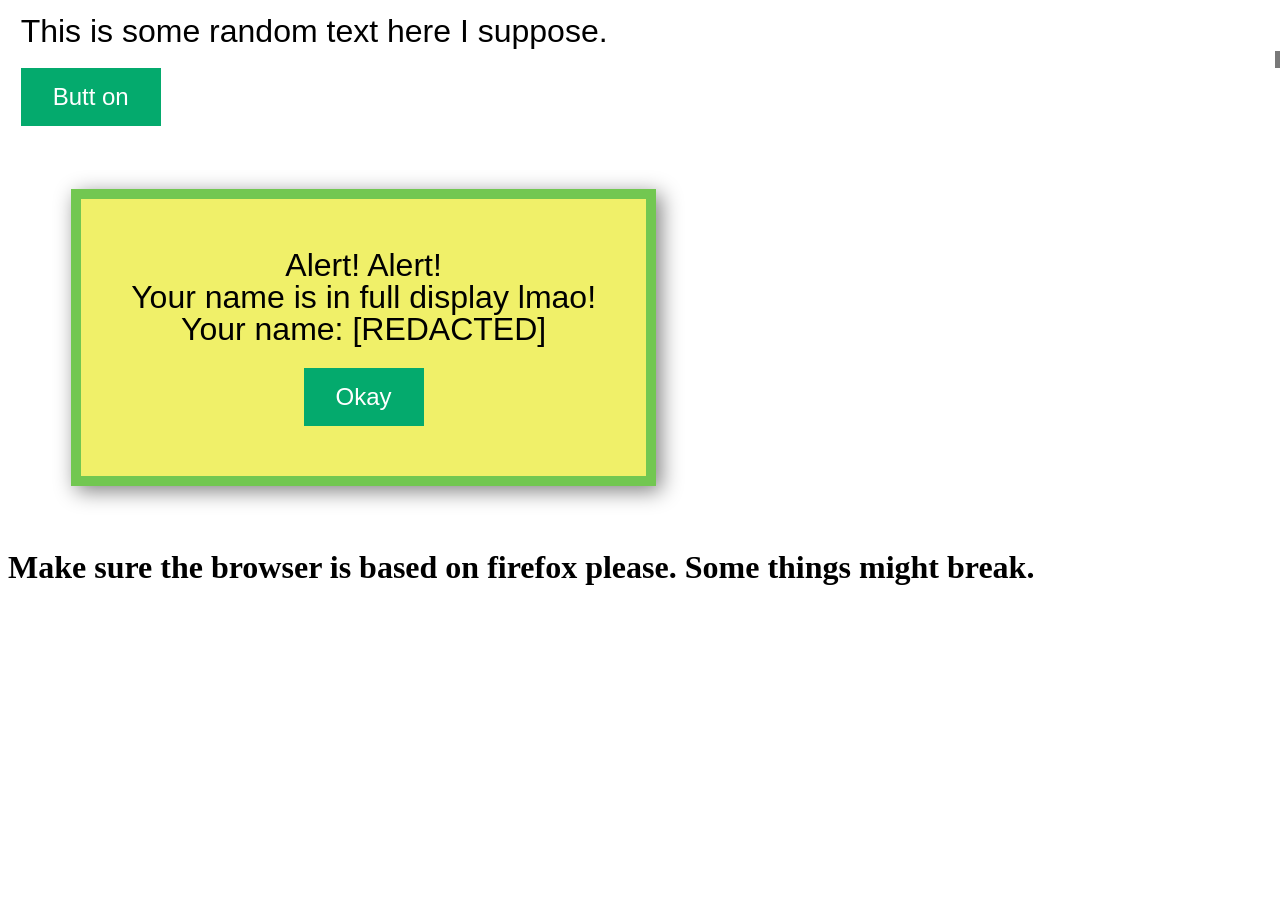
<file: index.html>
<!DOCTYPE html>
<html style="overflow:hidden;">
    <head>
        <link rel="stylesheet" href="styles.css">
        <title>My Not So First Page I Guess.</title>
        <meta charset="UTF-8">
        <meta name="description" content="A silly page woohoo">
        <meta name="description" content="horror ambience 15.wav by klankbeeld -- https://freesound.org/s/137070/ -- License: Attribution 4.0">
        <meta name="description" content="Janitor's Bedroom Ambience by Tomlija -- https://freesound.org/s/173273/ -- License: Attribution 3.0">
        <meta name="keywords" content="First, Page, Something, Random, School?">
        <meta name="author" content="Jayven">
        <meta name="viewport" content="width=device-width, initial-scale=1.0">
        <link rel="icon" type="image/jpg" href="Imag/images.jpg">
        <script>0</script>
    </head>
    <body>
        <div id="theMain">
            <span id="oneID">This is some random text here I suppose.</span>
        </div>
        <button id="whatThing" onclick="whatThing()" ondblclick="whatThingDouble()">?</button>
        <br>
        <div>
            <button id="inn" onclick="oneFunction()">Butt on</button>
        </div>
        <div id="boxThing">
            <span>Alert! Alert!</span>
            <span>Your name is in full display lmao!</span>
            <span>Your name: [REDACTED]</span>
            <div class="container">
                <button id="soundPlay" onclick="okayButt()">Okay</button>
            </div>
        </div>
        <h1 id="browserCheck"></h1>
    <script src="fun.js"></script>
    <script src="funnier.js"></script>
    </body>
</html>
</file>
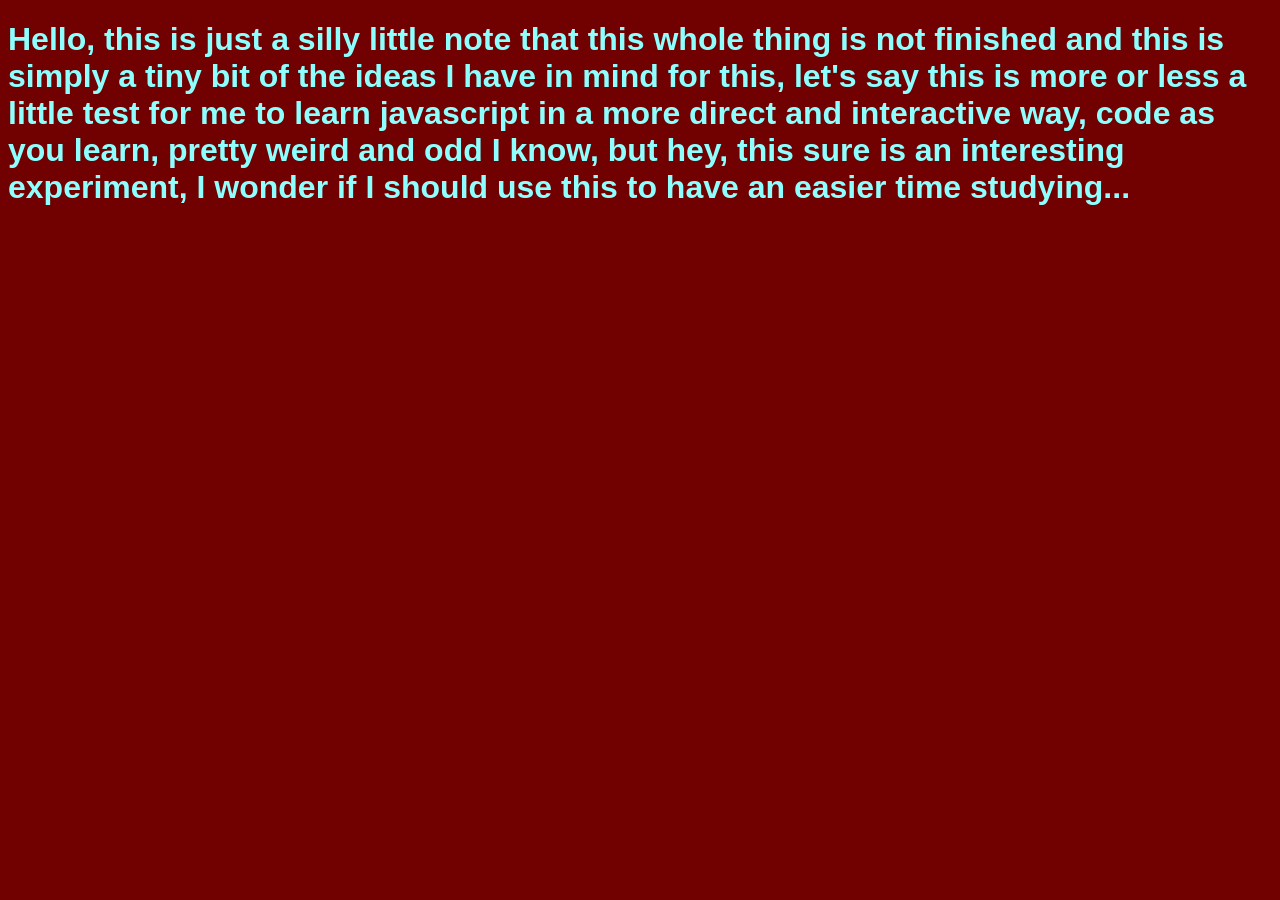
<file: Credits/Credits.html>
<!DOCTYPE html>
<html>
    <head>
        <link rel="stylesheet" href="credit.css">
        <title>Hey there, this thing is not finished!</title>
        <meta charset="UTF-8">
        <script>
            var audio = new Audio("../More/sound/Glimmer.wav");
            audio.play();
        </script>
    </head>
    <body>
        <h1 id="hh1">Hello, this is just a silly little note that this whole thing is not finished and this is simply a tiny bit of the ideas I have in mind for this, let's say this is more or less a little test for me to learn javascript in a more direct and interactive way, code as you learn, pretty weird and odd I know, but hey, this sure is an interesting experiment, I wonder if I should use this to have an easier time studying...</h1>
    <script src="haha.js"></script>
    </body>
</html>
</file>
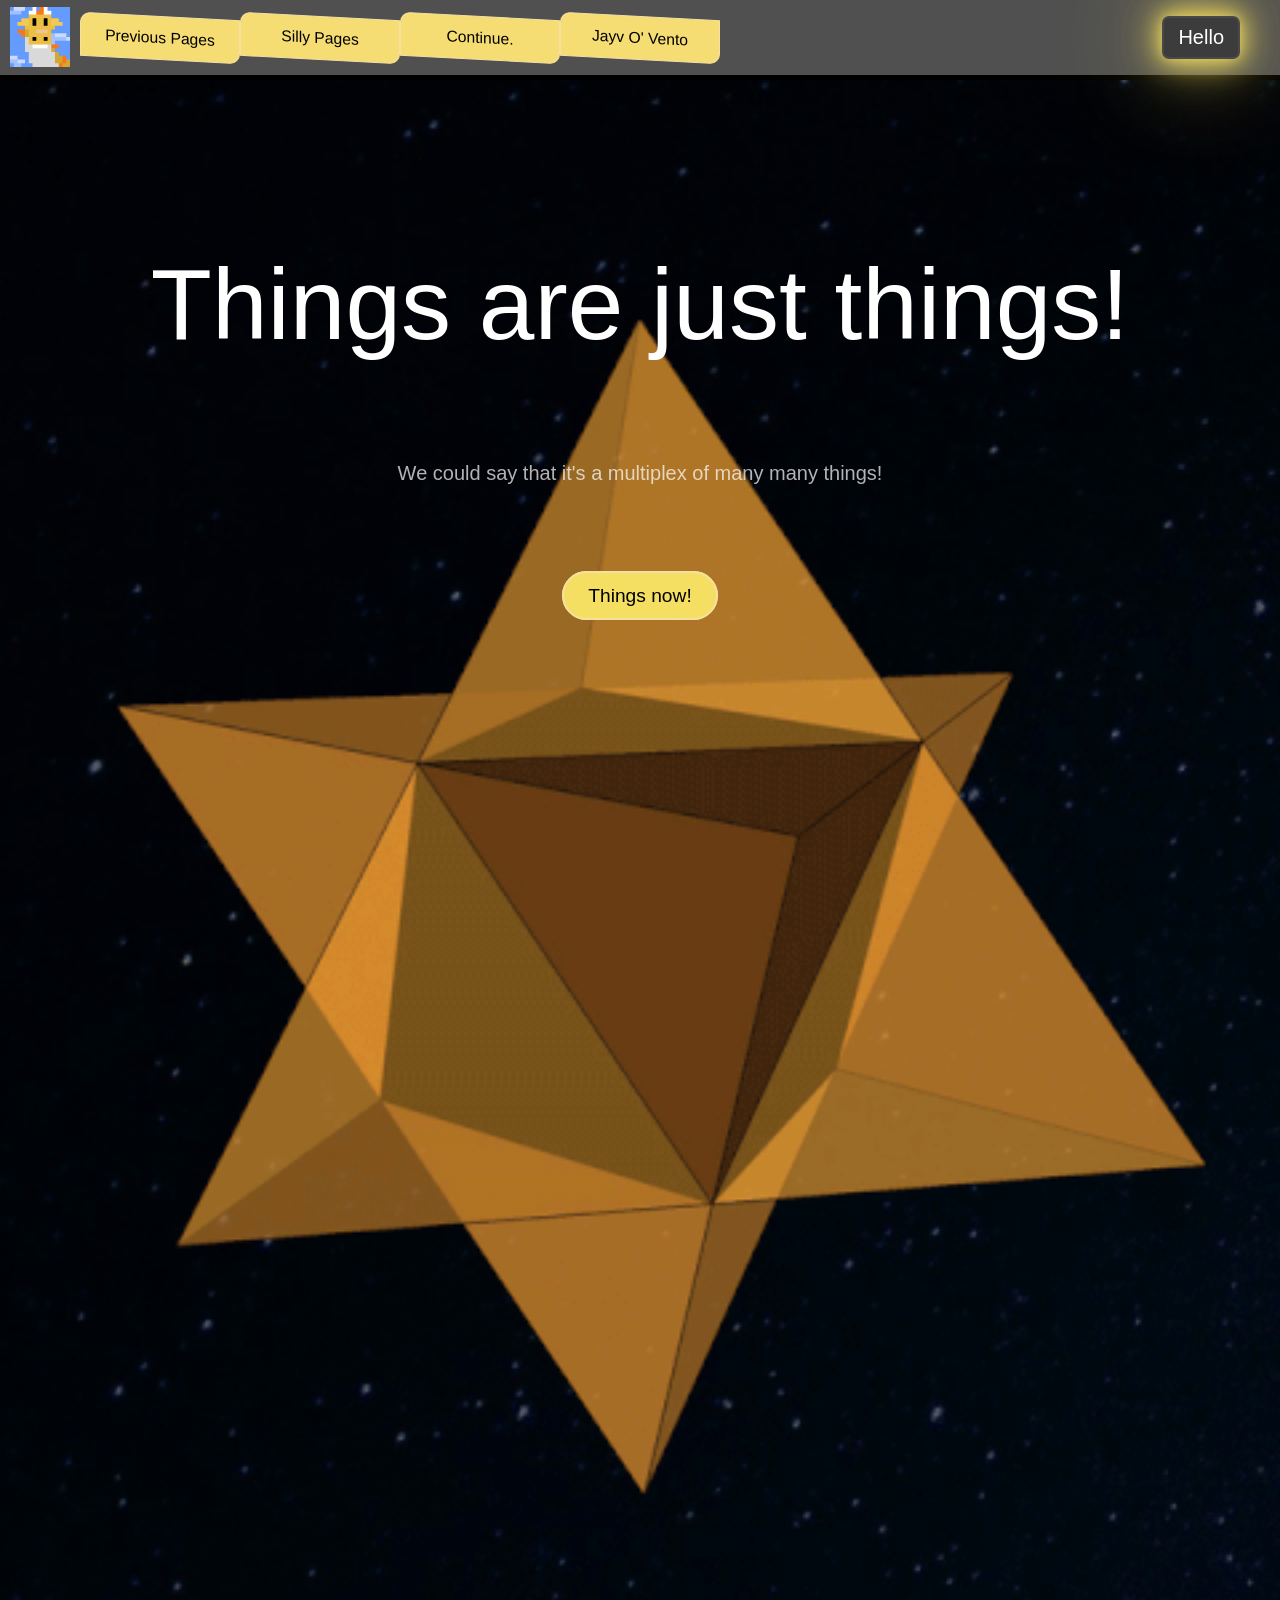
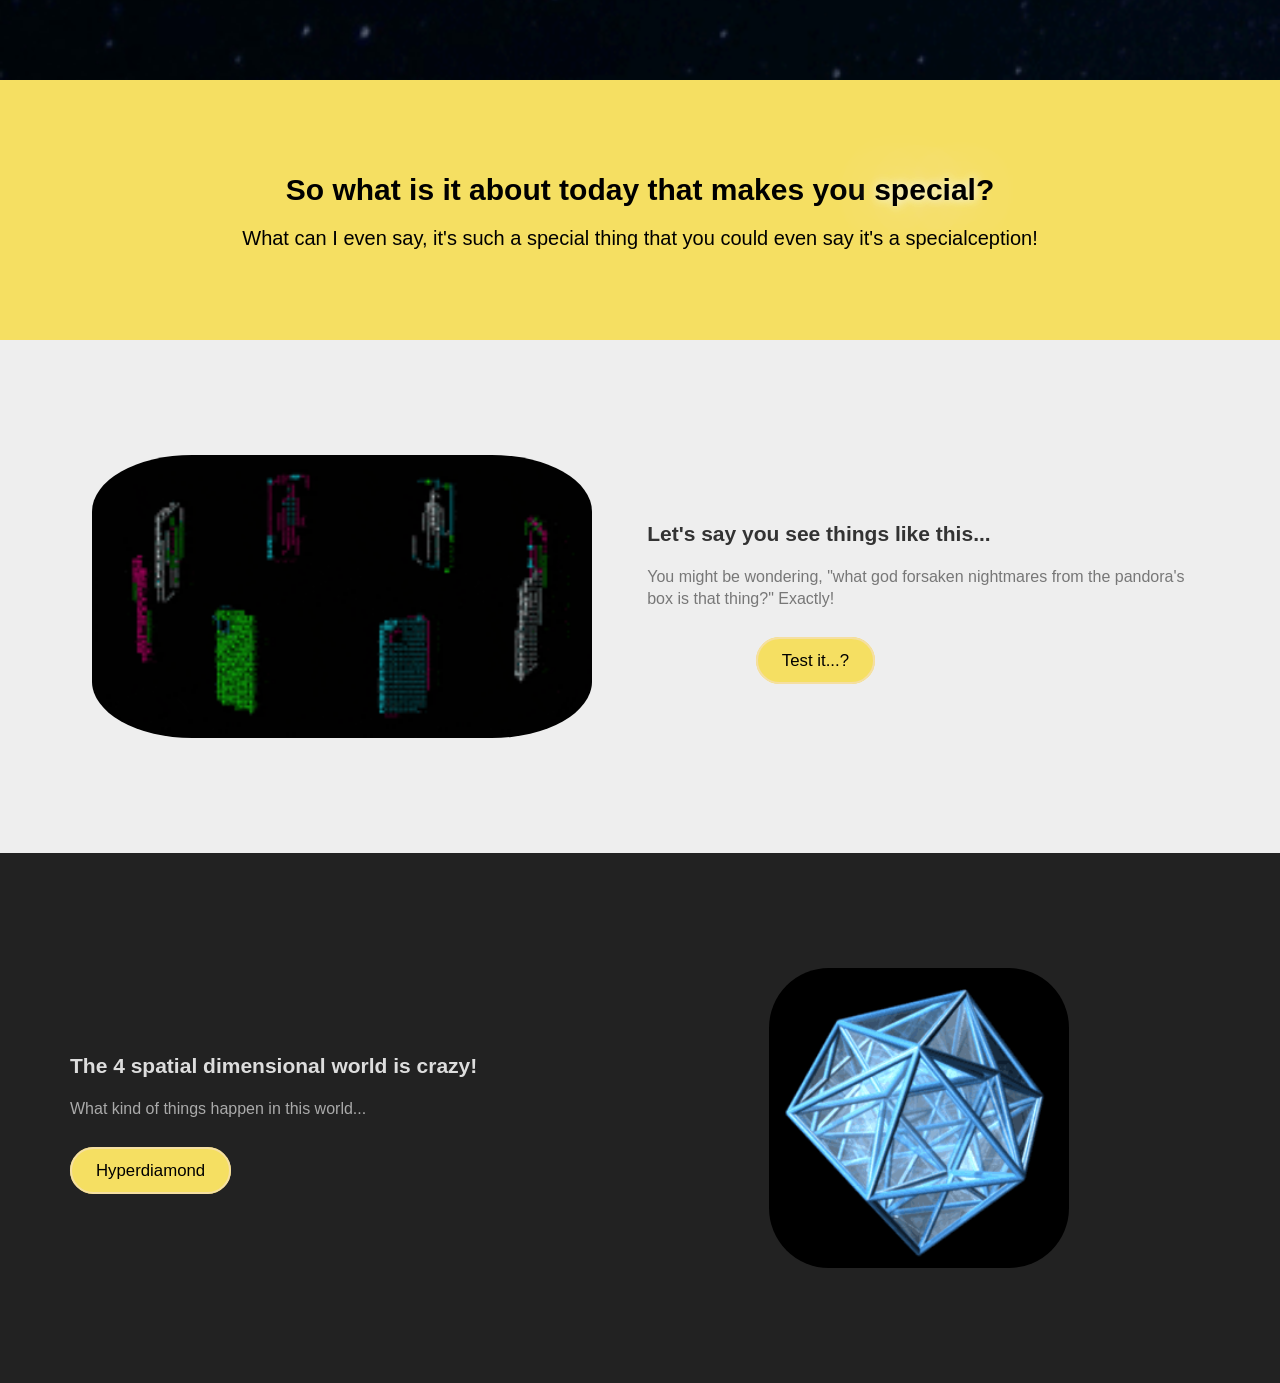
<file: Nexus/nexus.html>
<!DOCTYPE html>
<html lang="en_US">
    <head>
        <meta charset="UTF-8">
        <meta name="viewport" content="width=device-width, initial-scale=1">
        <meta name="description" content="Song from Yume 2kki">
        <link rel="stylesheet" href="https://cdn.jsdelivr.net/npm/bootstrap-icons@1.11.3/font/bootstrap-icons.css" integrity="sha384-tViUnnbYAV00FLIhhi3v/dWt3Jxw4gZQcNoSCxCIFNJVCx7/D55/wXsrNIRANwdD" crossorigin="anonymous">
        <link rel="stylesheet" href="Styles/Inner/emp.css">
        <link rel="icon" type="image/png" href="Img/Inner/Dergon.png">
        <title>Nexus</title>
        <script>
            const audio = new Audio('Audio/Inner/N3-BoM.wav');
            audio.play();
            audio.addEventListener('ended', function() {
                this.currentTime = 0;
                this.play();
            }, false);
        </script>
    </head>
    <body>
        <nav id="navthing">
            <div>
                <img id="Jayven" src="Img/Inner/Dergon.png" alt="The Creator!" onclick="woappear()">
                <div id="woclick">
                    <span>Wo!</span>
                </div>
            </div>
            <div id="dropdown-div">
                <div class="dropdown">
                    <button class="dropbtn">Previous Pages</button>
                    <div class="dropdown-content">
                        <a href="../Further/Welcome.html">Welcome.</a>
                        <a href="../index.html">Index</a>
                        <a href="../Further/formations/formations.html">Formations</a>
                        <a href="../Further/tables/tables.html">Tables</a>
                        <a href="../Further/formations/beauty/beauty.html">Beauty</a>
                        <a href="prenexus.html">Pre-Nexus</a>
                        <a href="../More/stop.html">Stop</a>
                        <a href="../Credits/Credits.html">Credits</a>
                        <a href="#">Effervecence (TBA)</a>
                        <a href="../Further/newspaper/newspaper.html">Newspaper (WIP)</a>
                    </div>
                </div> 
                <div class="dropdown">
                    <button class="dropbtn">Silly Pages</button>
                    <div class="dropdown-content">
                        <a href="tinyPage.html">A Little Page</a>
                        <a href="#">TBA</a>
                        <a href="#">TBA</a>
                        <a href="#">TBA</a>
                        <a href="#">TBA</a>
                    </div>
                </div>
                <div class="dropdown">
                    <button class="dropbtn">Continue.</button>
                    <div class="dropdown-content">
                        <a href="#">TBA</a>
                        <a href="#">TBA</a>
                        <a href="#">TBA</a>
                        <a href="#">TBA</a>
                    </div>
                </div>
                <div class="dropdown">
                    <button class="dropbtn">Jayv O' Vento</button>
                    <div class="dropdown-content">
                        <a id="bandcamp" href="https://jayvovento.bandcamp.com/">Bandcamp</a>
                        <a href="">GitHub <i class="bi bi-github"></i></a>
                    </div>
                </div>
            </div>
            <div>

            </div> 
            <div id="button-div">
                <button>Hello</button>
            </div>
        </nav>
        <header>
            <div class="header-things">
                <div class="header-things-butfurther">
                    <h1>Things are just things!</h1>
                    <p>We could say that it's a multiplex of many many things!</p>
                    <a href="#" class="the-a-button">Things now!</a>
                </div>
            </div>
        </header>
        <section id="scrollTo" class="entering">
            <div class="container">
                <div class="row1">
                    <div class="col">
                    	<span class="Ga" style="font-size: 60px"></span>
                        <h2 class="section-h2">So what is it about today that makes you <span>special</span>?</h2>
                        <p class="lighttext">What can I even say, it's such a special thing that you could even say it's a specialception!</p>
                    </div>
                </div>
            </div>
        </section>
        <section class="contents">
            <div class="container">
                <div class="row1">
                    <div class="col2">
                        <img class="img-thing" src="Img/Inner/200w.gif" alt="stuff">
                    </div>
                    <div class="col2">
                    	<h2 class="section-h2" title="👁️👁️">Let's say you see things like this...</h2>
                    	<p class="somep">You might be wondering, "what god forsaken nightmares from the pandora's box is that thing?" Exactly!</p>
                    	<a href="#" id="athing" class="the-a-button">Test it...?</a>
                    </div>                
                </div>
            </div>
        </section>
        <section class="contents2">
            <div class="container">
                <div class="row1">
                    <div class="col2">
                    	<h2 class="section-h2">The <span id="fourth">4 spatial dimensional</span> world is crazy!</h2>
                    	<p class="somep2">What kind of things happen in this world...</p>
                    	<a href="#" id="athing2" class="the-a-button">Hyperdiamond</a>
                    </div>        
                    <div class="col2">
                        <img class="img-thing2" src="Img/Inner/24-cell-orig.gif" alt="stuff">
                    </div>        
                </div>
            </div>
        </section>
    <script src="Script/Inner/mainScript.js"></script>
    </body>
</html>
</file>
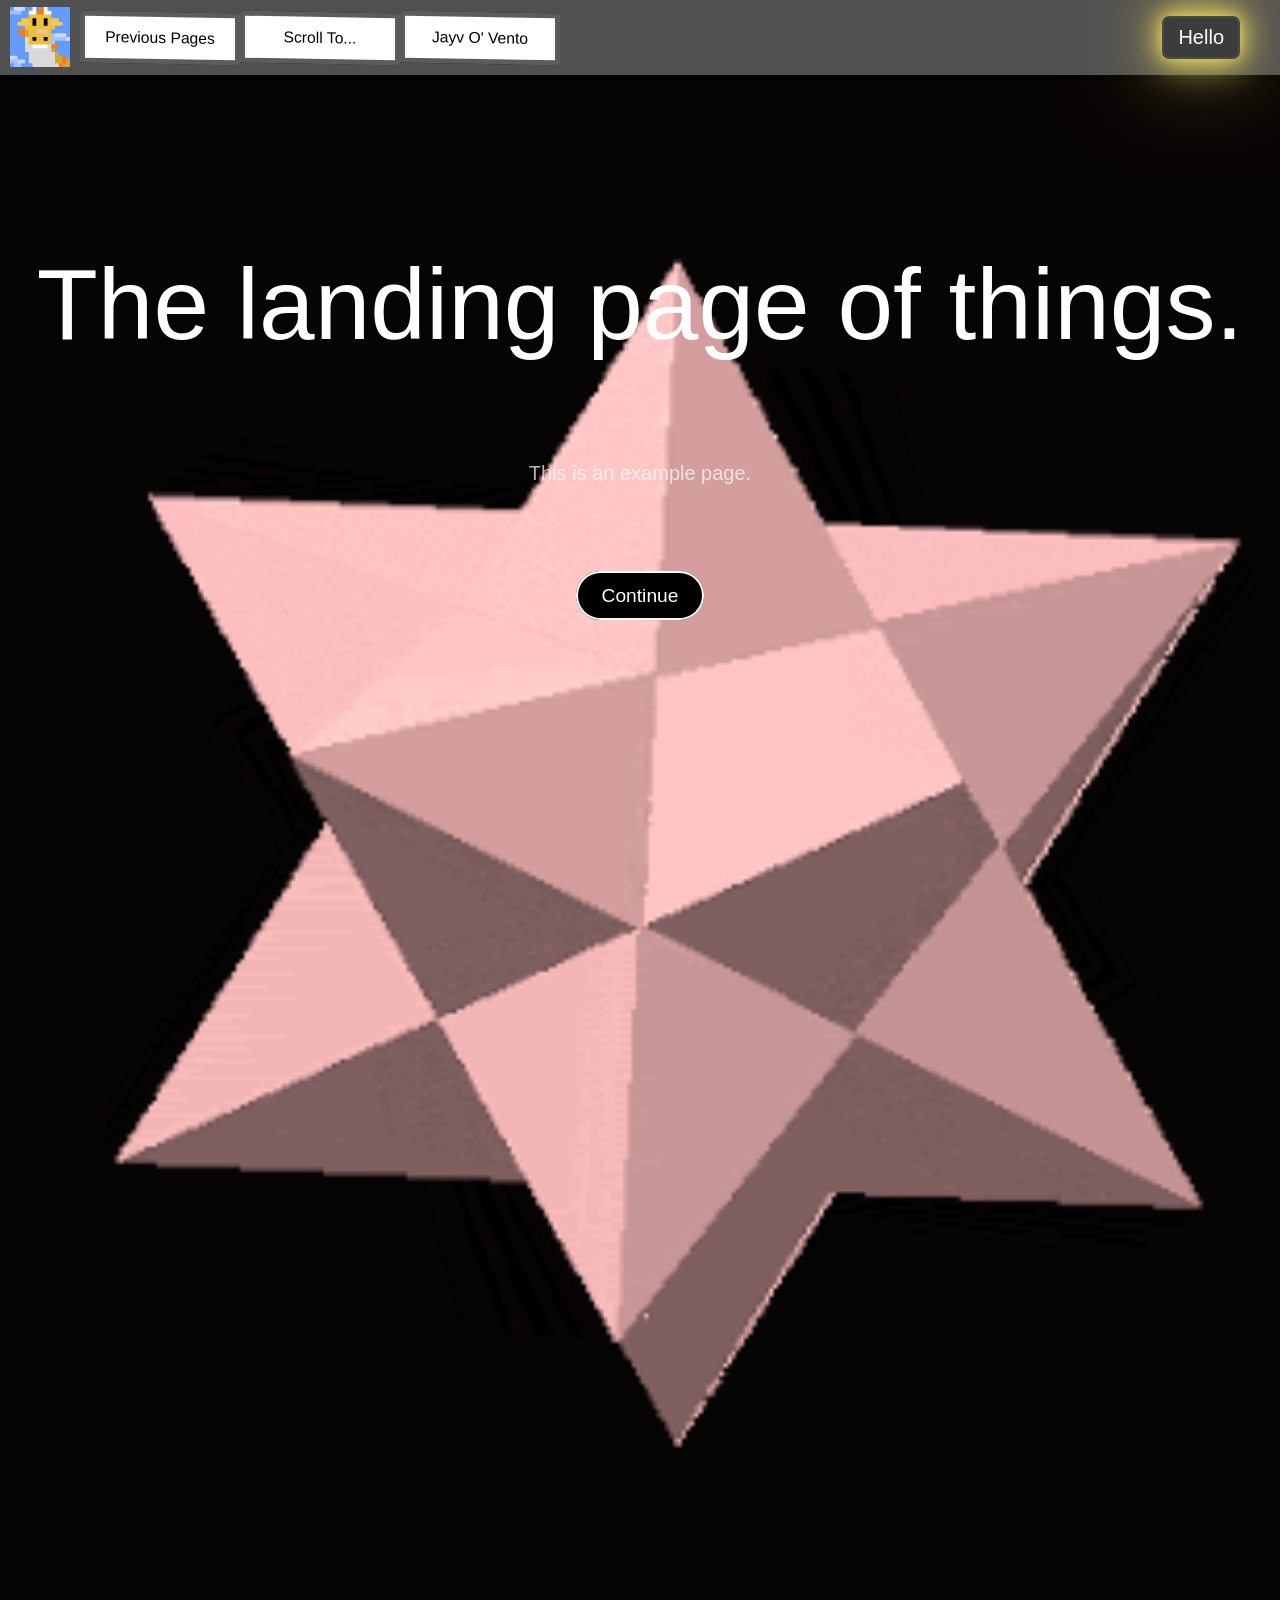
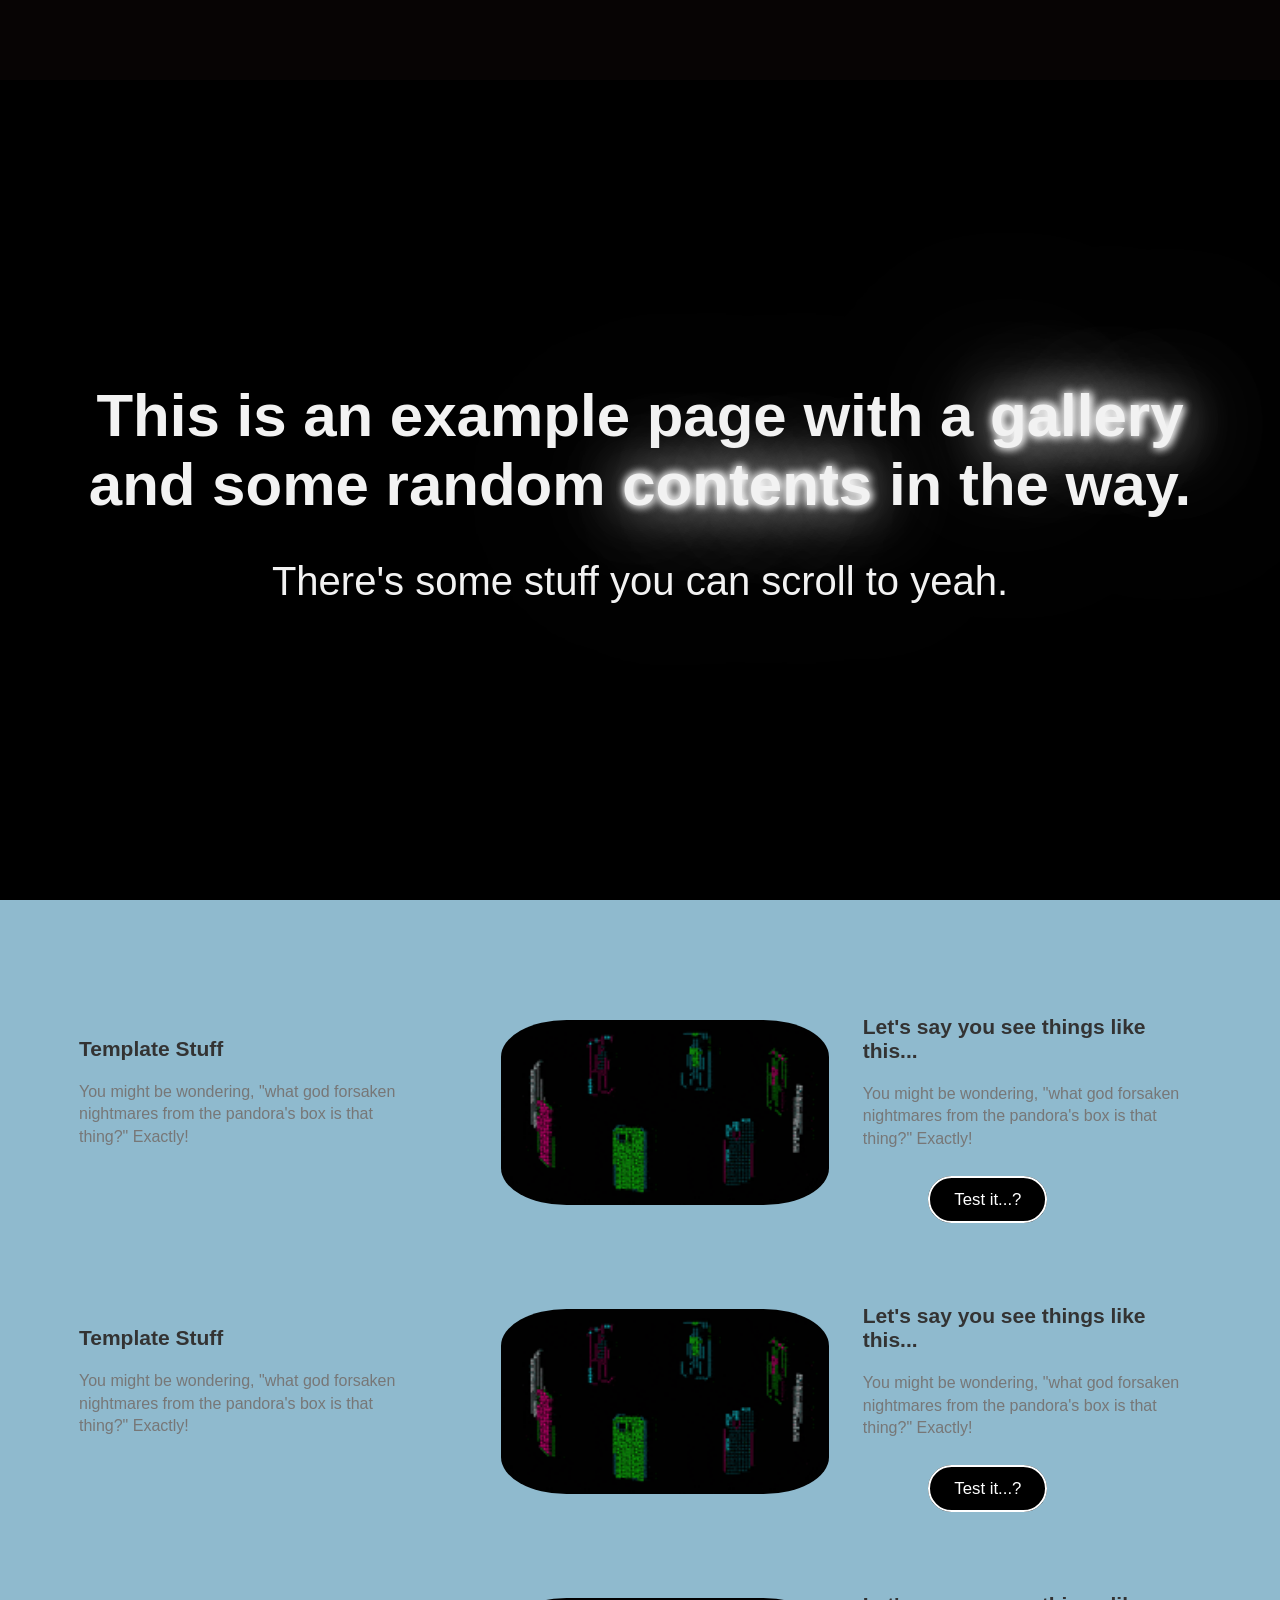
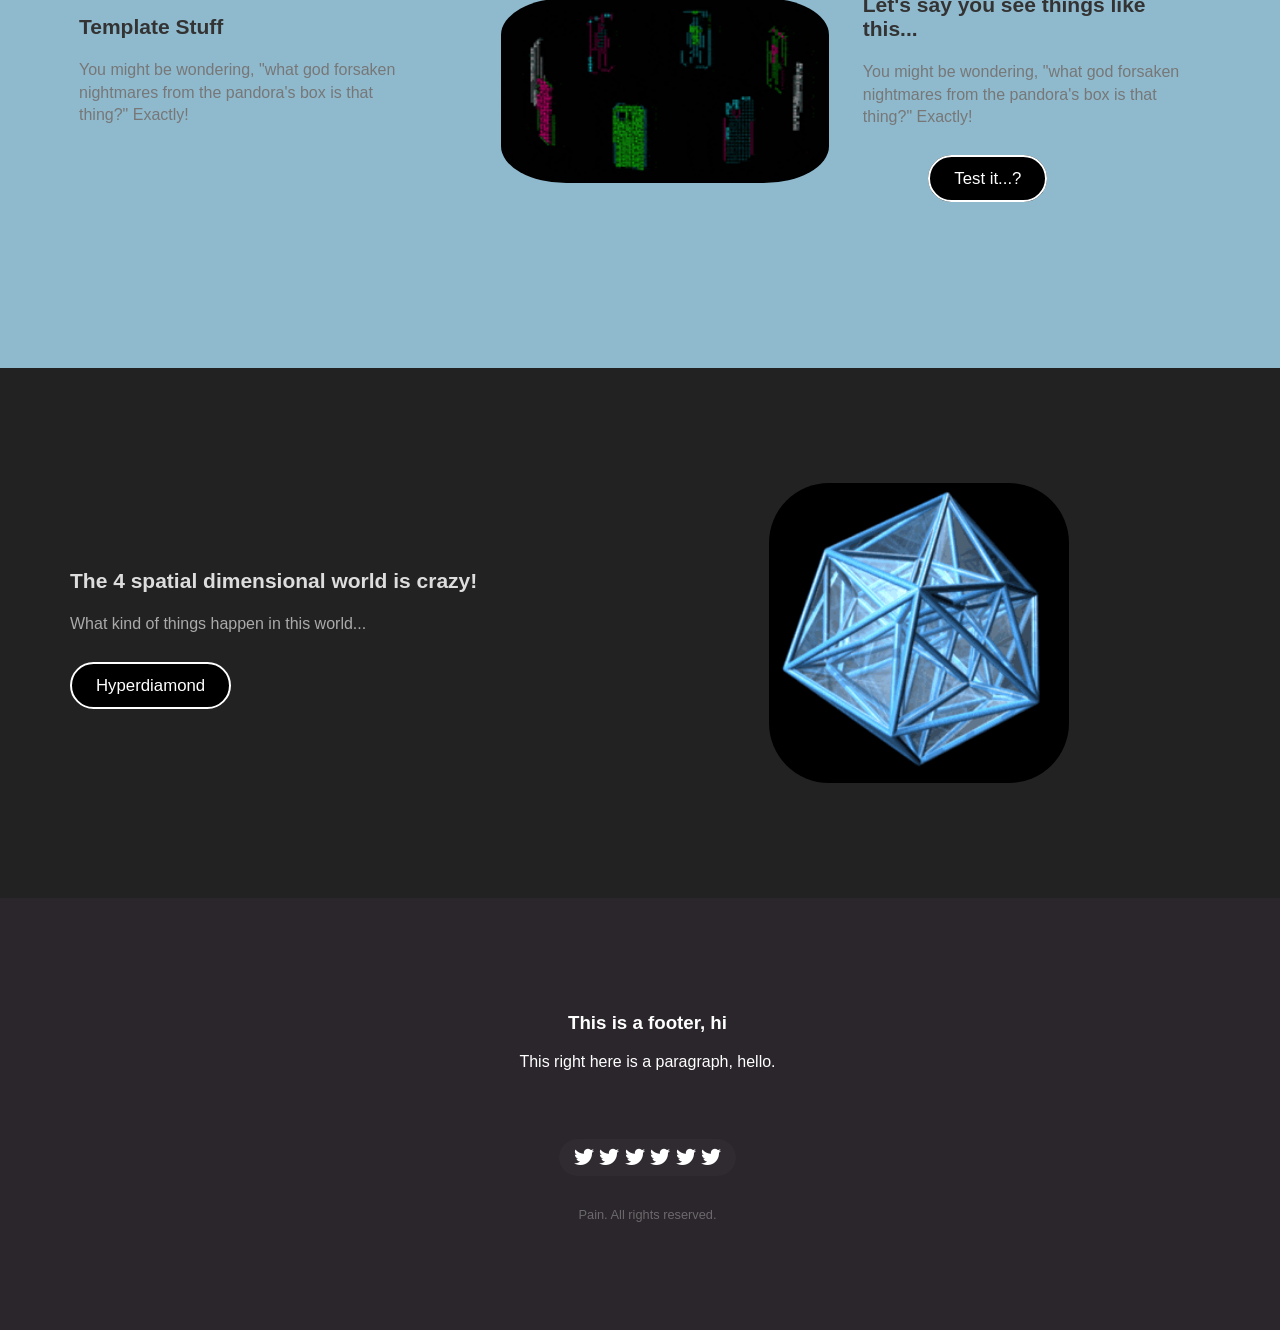
<file: Nexus/tinyPage.html>
<!DOCTYPE html>
<html lang="en_US">
    <head>
        <meta charset="UTF-8">
        <meta name="viewport" content="width=device-width, initial-scale=1">
        <meta name="description" content="Song from Yume 2kki">
        <link rel="stylesheet" href="https://cdn.jsdelivr.net/npm/bootstrap-icons@1.11.3/font/bootstrap-icons.css" integrity="sha384-tViUnnbYAV00FLIhhi3v/dWt3Jxw4gZQcNoSCxCIFNJVCx7/D55/wXsrNIRANwdD" crossorigin="anonymous">
        <link rel="stylesheet" href="Styles/Inner/tiny.css">
        <link rel="icon" type="image/png" href="Img/Inner/Dergon.png">
        <title>Nexus</title>
        <script>
            const audio = new Audio('Audio/Inner/N3-BoM.wav');
            audio.play();
            audio.addEventListener('ended', function() {
                this.currentTime = 0;
                this.play();
            }, false);
        </script>
    </head>
    <body>
        <nav id="navthing">
            <div>
                <img id="Jayven" src="Img/Inner/Dergon.png" alt="The Creator!" onclick="woappear()">
                <div id="woclick">
                    <span>Wo!</span>
                </div>
            </div>
            <div id="dropdown-div">
                <div class="dropdown">
                    <button class="dropbtn">Previous Pages</button>
                    <div class="dropdown-content">
                        <a href="../Further/Welcome.html">Welcome.</a>
                        <a href="../index.html">Index</a>
                        <a href="../Further/formations/formations.html">Formations</a>
                        <a href="../Further/tables/tables.html">Tables</a>
                        <a href="../Further/formations/beauty/beauty.html">Beauty</a>
                        <a href="prenexus.html">Pre-Nexus</a>
                        <a href="../More/stop.html">Stop</a>
                        <a href="../Credits/Credits.html">Credits</a>
                        <a href="#">Effervecence (TBA)</a>
                        <a href="../Further/newspaper/newspaper.html">Newspaper (WIP)</a>
                        <a href="nexus.html">Back to the Nexus</a>
                    </div>
                </div> 
                <div class="dropdown">
                    <button class="dropbtn">Scroll To...</button>
                    <div class="dropdown-content">
                        <a class="scrollerButton" onclick="scroller(1)">To the top</a>
                        <a class="scrollerButton" onclick="scroller(2)">1/4 of the way</a>
                        <a class="scrollerButton" onclick="scroller(3)">Halfway</a>
                        <a class="scrollerButton" onclick="scroller(4)">3/4 of the way</a>
                        <a class="scrollerButton" onclick="scroller(5)">To the bottom</a>
                    </div>
                </div>
                <div class="dropdown">
                    <button class="dropbtn">Jayv O' Vento</button>
                    <div class="dropdown-content">
                        <a id="bandcamp" href="https://jayvovento.bandcamp.com/">Bandcamp</a>
                        <a href="">GitHub <i class="bi bi-github"></i></a>
                    </div>
                </div>
            </div>
            <div>

            </div> 
            <div id="button-div">
                <button>Hello</button>
            </div>
        </nav>
        <header>
            <div class="header-things">
                <div class="header-things-butfurther">
                    <h1>The landing page of things.</h1>
                    <p>This is an example page.</p>
                    <a onclick="scrollButton()" class="the-a-button">Continue</a>
                </div>
            </div>
        </header>
        <section id="scrollTo" class="entering">
            <div class="container">
                <div class="row1">
                    <div class="col">
                    	<span class="Ga" style="font-size: 60px"></span>
                        <h2 class="section-h2">This is an example page with a <span>gallery</span> and some random <span>contents</span> in the way.</h2>
                        <p class="lighttext">There's some stuff you can scroll to yeah.</p>
                    </div>
                </div>
            </div>
        </section>
        <section class="contents">
            <div class="container-left">
                <div class="flexrow1">
                    <div class="col1">
                    	<h2 class="section-h2">Template Stuff</h2>
                    	<p class="somep">You might be wondering, "what god forsaken nightmares from the pandora's box is that thing?" Exactly!</p>
                    </div>                
                </div>
                <div class="flexrow2">
                    <div class="col2">
                        <img class="img-thing" src="Img/Inner/200w.gif" alt="stuff">
                    </div>
                    <div class="col2">
                    	<h2 class="section-h2" title="👁️👁️">Let's say you see things like this...</h2>
                    	<p class="somep">You might be wondering, "what god forsaken nightmares from the pandora's box is that thing?" Exactly!</p>
                    	<a href="#" id="athing" class="the-a-button">Test it...?</a>
                    </div>                
                </div>
            </div>
            <div class="container-left">
                <div class="flexrow1">
                    <div class="col1">
                    	<h2 class="section-h2">Template Stuff</h2>
                    	<p class="somep">You might be wondering, "what god forsaken nightmares from the pandora's box is that thing?" Exactly!</p>
                    </div>                
                </div>
                <div class="flexrow2">
                    <div class="col2">
                        <img class="img-thing" src="Img/Inner/200w.gif" alt="stuff">
                    </div>
                    <div class="col2">
                    	<h2 class="section-h2" title="👁️👁️">Let's say you see things like this...</h2>
                    	<p class="somep">You might be wondering, "what god forsaken nightmares from the pandora's box is that thing?" Exactly!</p>
                    	<a href="#" id="athing" class="the-a-button">Test it...?</a>
                    </div>                
                </div>
            </div>
            <div class="container-left">
                <div class="flexrow1">
                    <div class="col1">
                    	<h2 class="section-h2">Template Stuff</h2>
                    	<p class="somep">You might be wondering, "what god forsaken nightmares from the pandora's box is that thing?" Exactly!</p>
                    </div>                
                </div>
                <div class="flexrow2">
                    <div class="col2">
                        <img class="img-thing" src="Img/Inner/200w.gif" alt="stuff">
                    </div>
                    <div class="col2">
                    	<h2 class="section-h2" title="👁️👁️">Let's say you see things like this...</h2>
                    	<p class="somep">You might be wondering, "what god forsaken nightmares from the pandora's box is that thing?" Exactly!</p>
                    	<a href="#" id="athing" class="the-a-button">Test it...?</a>
                    </div>                
                </div>
            </div>
        </section>
        <section class="contents2">
            <div class="container">
                <div class="row1">
                    <div class="col2">
                    	<h2 class="section-h2">The <span id="fourth">4 spatial dimensional</span> world is crazy!</h2>
                    	<p class="somep2">What kind of things happen in this world...</p>
                    	<a href="#" id="athing2" class="the-a-button">Hyperdiamond</a>
                    </div>        
                    <div class="col2">
                        <img class="img-thing2" src="Img/Inner/24-cell-orig.gif" alt="stuff">
                    </div>        
                </div>
            </div>
        </section>
        <footer>
            <div id="footer">
						<div class="row">
							<div class="col">

									<section class="contact">
											<h3>This is a footer, hi</h3>
										<p>This right here is a paragraph, hello.</p>
										<ul class="icons">
											<li><i class="bi bi-twitter"></i></li>
											<li><i class="bi bi-twitter"></i></li>
											<li><i class="bi bi-twitter"></i></li>
											<li><i class="bi bi-twitter"></i></li>
											<li><i class="bi bi-twitter"></i></li>
											<li><i class="bi bi-twitter"></i></li>
										</ul>
									</section>

									<div class="copyright">
										<ul class="menu">
											<li>Pain. All rights reserved.</li>
										</ul>
									</div>

							</div>

						</div>
					</div>
				</div>
        </footer>

            <script src="Script/Inner/mainScriptTiny.js"></script>
    </body>
</html>
</file>
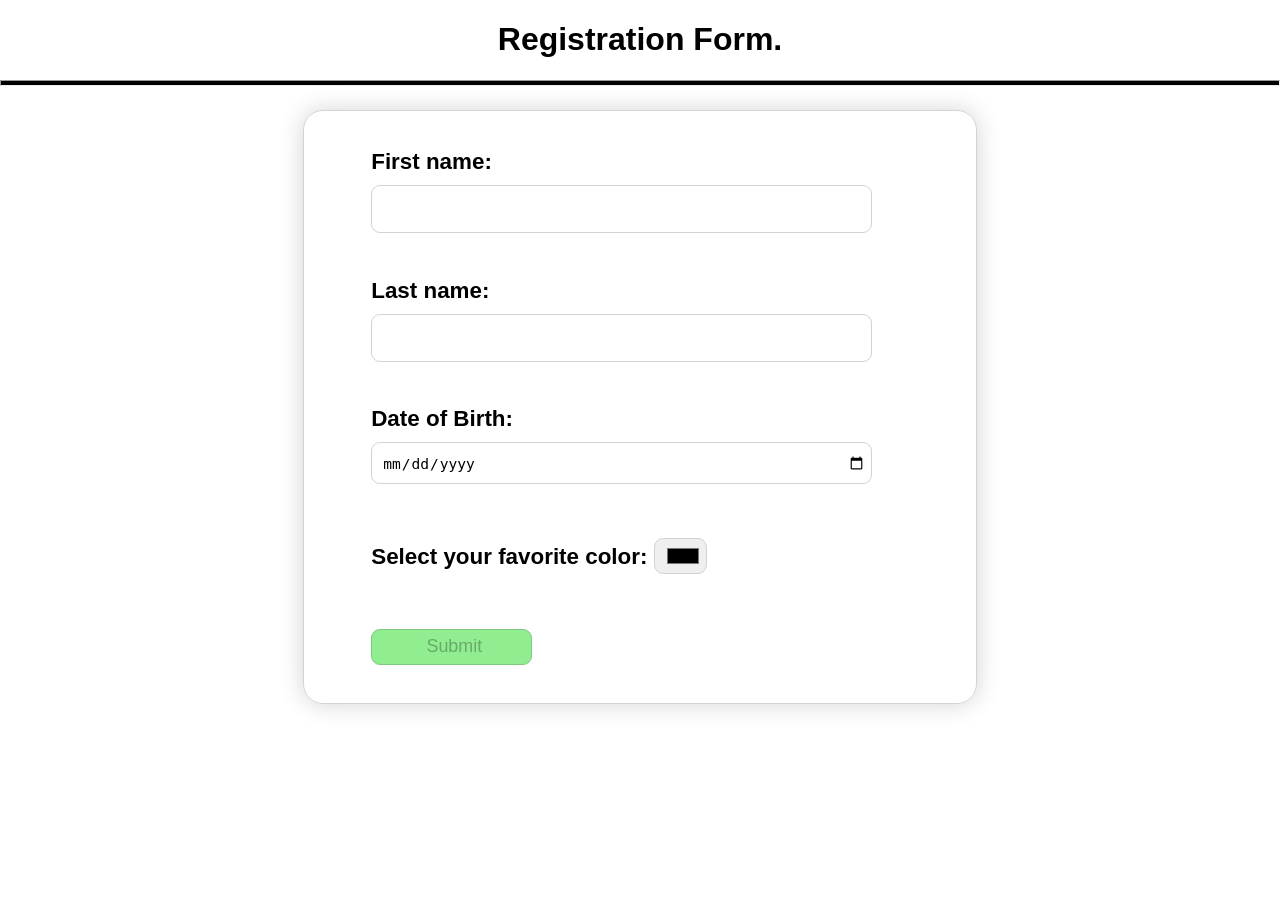
<file: Further/formations/formations.html>
<!DOCTYPE html>
<html>
    <head>
        <link rel="stylesheet" href="forms.css">
        <link rel="icon" type="image/png" href="43329.png">
        <title>A Form.</title>
        <meta charset="UTF-8">
        <script>
            var audio = new Audio('');
            audio.play();
            audio.addEventListener('ended', function() {
                this.currentTime = 0;
                this.play();
            }, false);
        </script>
    </head>
    <body>
        <h1>Registration Form.</h1>
        <hr onclick="sun()" id="hint">
        <div class="position">
            <div class="container">
                <form>
                    <div class="item">
                        <label for="fname">First name:</label>
                        <input type="text" id="fname" name="fname">
                    </div>
                    <div class="item">
                        <label for="lname">Last name:</label>
                        <input type="text" id="lname" name="lname">
                    </div>
                    <div class="item">
                        <label for="bdate">Date of Birth:</label>
                        <input type="date" id="bdate" name="bdate">
                    </div>
                    <div class="item">
                        <label for="favcolor">Select your favorite color:</label>
                        <input type="color" id="favcolor" name="favcolor" value="#000000">
                    </div>
                    <div class="item">
                        <input type="submit" value="Submit" id="submit" disabled="true">
                    </div>
                </form>
            </div>
        </div>
    <script src="forms.js"></script>
    </body>
</html>
</file>
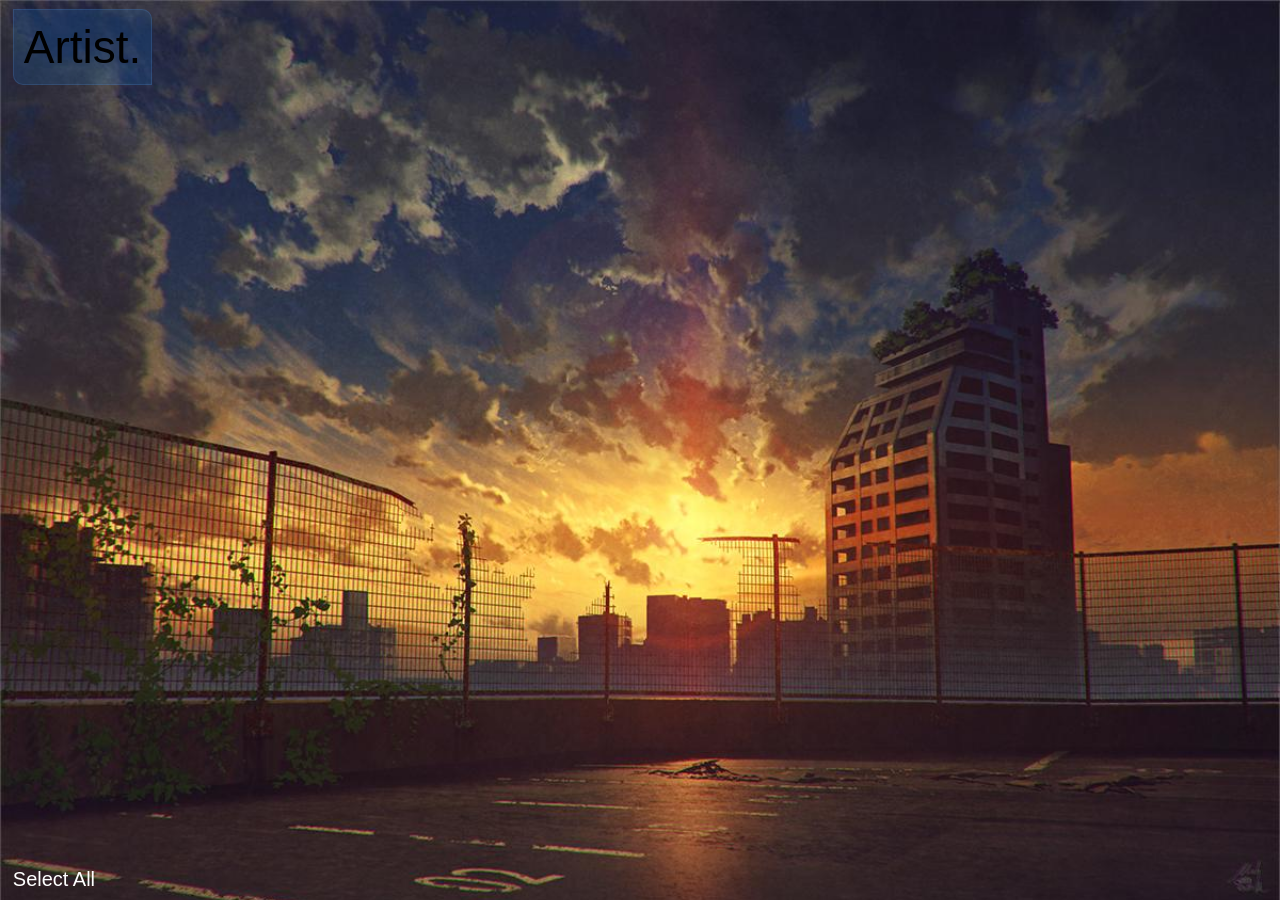
<file: Further/formations/beauty/beauty.html>
<!DOCTYPE html>
<html>
    <head>
        <link rel="stylesheet" href="sung.css">
        <title>Sun</title>
        <meta charset="UTF-8">
        <script>
            var audio = new Audio('Ilyoilohu.mp3');
            audio.play();
            audio.volume = 0.5;
            audio.addEventListener('ended', function() {
                this.currentTime = 0;
                this.play();
            }, false);
        </script>
    </head>
    <body>
        <a href="https://twitter.com/mocha708">Artist.</a>
        <span id="hint">Select All</span>
        <span id="inputafter">sunthenexus is the input code after icallth######</span>
    </body>
</html>
</file>
<file: styles.css>
#theMain {
    margin-top: 1%;
    font-size: xx-large;
    font-family: 'Trebuchet MS', 'Lucida Sans Unicode', 'Lucida Grande', 'Lucida Sans', Arial, sans-serif;
    margin-left: 1%;
}
#inn {
    margin-left: 1%;
    background-color: #04AA6D;
    border: none;
    color: white;
    padding: 15px 32px;
    text-align: center;
    text-decoration: none;
    display: inline-block;
    font-size: 24px;
    transition-duration: 0.4s;
    font-family: 'Trebuchet MS', 'Lucida Sans Unicode', 'Lucida Grande', 'Lucida Sans', Arial, sans-serif;
    cursor:pointer;
}
#inn:hover {
    background-color: #6ff0c1;
    color: white;
}

#boxThing {
    margin: 5%;
    border: 10px solid rgb(114, 199, 81);
    background-color: rgb(240, 240, 105);
    padding: 50px;
    display: table;
    flex-direction: column;
    text-align: center;
    box-shadow: 5px 5px 20px gray;
}

#boxThing span {
    text-align: center;
    display: block;
    font-family: 'Trebuchet MS', 'Lucida Sans Unicode', 'Lucida Grande', 'Lucida Sans', Arial, sans-serif;
    font-size: 200%;
    line-height: normal;
    width: 100%;
    line-height: 2rem;
    padding: 0%;
}

#boxThing button {
    margin-top: 5%;
    background-color: #04AA6D;
    border: none;
    color: white;
    padding: 15px 32px;
    text-align: center;
    text-decoration: none;
    display: flex;
    font-size: 24px;
    transition-duration: 0.4s;
    font-family: 'Trebuchet MS', 'Lucida Sans Unicode', 'Lucida Grande', 'Lucida Sans', Arial, sans-serif;
}
#boxThing button:hover {
    background-color: #6ff0c1;
    color: white;
}
.container {
    display: flex;
    justify-content: center;
    align-items: center;
}

.boxThing .container {
    text-align: center;
}

#whatThing {
    margin-left:100.2%;
    overflow:hidden;
    border:none;
    padding:10px, 10px;
    background-color:#797979;
    color: white;
}

#whatThing:hover {
    background-color: red;
}

#parsing {
    margin-top: 5%;
    background-color: #000000;
    border: none;
    color: white;
    padding: 15px 32px;
    text-align: center;
    text-decoration: none;
    display: flex;
    font-size: 24px;
    transition-duration: 0.4s;
    font-family: system-ui, -apple-system, BlinkMacSystemFont, 'Segoe UI', Roboto, Oxygen, Ubuntu, Cantarell, 'Open Sans', 'Helvetica Neue', sans-serif;
}
</file>
<file: Credits/credit.css>
h1 {
    font-family: 'Trebuchet MS', 'Lucida Sans Unicode', 'Lucida Grande', 'Lucida Sans', Arial, sans-serif;
    mix-blend-mode: difference;
    color: white;
}
</file>
<file: Nexus/Styles/Inner/emp.css>
body, html {
    margin: 0;
    padding: 0;
    box-sizing: border-box!important;
    background-color: #111111;
}

nav {
    position: fixed;
    font-size: 1.4em;
    font-family: 'Trebuchet MS', 'Lucida Sans Unicode', 'Lucida Grande', 'Lucida Sans', Arial, sans-serif;
    position: sticky;
    display: flex;
    justify-content: space-between;
    align-items: center;
    height: 75px;
    top: 0;
    background: rgb(40,40,40);
    border-bottom: solid 5px;
    transition: 5s ease-in-out;
    z-index: 1;
}

.dropbtn {
    background-color: #f5dd73;
    color: rgb(0, 0, 0);
    padding: 12px;
    font-size: 0.7em;
    border: none;
    transition: 1s;
    width: 160px;
    border-top-left-radius: 10px;
    border-bottom-right-radius: 10px;
    border: 1px solid #F5DFA2;
}

.dropbtn:hover {
    border-bottom-right-radius: 0px;
    box-shadow: 0 0 10px #F5DFA2,
        0 0 50px #F5DFA2,
        0 0 100px #F5DFA2,
        0 0 200px #F5DFA2;
}
  
.dropdown {
    position: relative;
    display: inline-block;
    transition: 1s;
    transform: skewY(3deg);
}

#dropdown-div {
    display: flex;
    margin-left: 10px;
}

.dropdown-content {
    display: none;
    position: absolute;
    background-color: #f1f1f1;
    min-width: 528px;
    box-shadow: 0px 8px 16px 0px rgba(0,0,0,0.2);
    z-index: 1;
    transition: 1s!important;
    flex-flow: row wrap;
}

.dropdown-content a {
    color: black;
    padding: 12px 16px;
    text-decoration: none;
    display: block;
    transition: 1s;
    width: 100px;
    font-size: 0.7em;
    transition: 1s;
    min-height: 40px;
}

.dropdown-content a:hover {
    background-color: #ddd;
    transition: 1s;
    border-top-right-radius: 10px;
    border-bottom-left-radius: 10px;
}

@keyframes appearthing {
    0% {border-radius: 20px; left: 200px; opacity: 0%;}
    50% {left: 0px; opacity: 85%;}
    95% {border-radius: 0px;}
    100% {border-top-right-radius: 10px; border-bottom-left-radius: 10px;}
}

.dropdown:hover .dropdown-content {
    display: flex;
    transition: 1s;
    animation: appearthing 2s ease-in-out;
    opacity: 95%;
    border-top-right-radius: 10px;
    border-bottom-left-radius: 10px;
}

.dropdown:hover .dropbtn {
    background-color: #f0ae4b;
    transition: 1s;
}

#Jayven {
    width: 60px;
    margin-left: 10px; 
    margin-top: 5px;
    cursor: pointer;
}

#button-div {
    margin-left: auto;
    margin-right: 40px;
}

#button-div button {
    background: #3C3C3C;
    color: white;
    cursor: pointer;
    border-radius: 7px;
    box-shadow: 0 0 10px #F5DF6255, 0 0 20px #F5DF62AA, 0 0 30px #F5DF62AA, 0 0 50px #F5DF62AA, 0 0 100px #F5DF62AA;
    padding: 8px 14px;
    font-family: inherit;
    font-size: 20px;
    border: 2px solid #FFFFFF11;
    transition: all .5s;
    outline: 0px solid black;
}

#button-div:hover button {
    color: #000;
    background-color: #F5DF62;
    border: 2px solid #00000000;
    box-shadow: 0 0 30px #F5DF62;
    transform: rotate(-5deg);
    outline: 2px solid black;
    outline-offset: 5px;
}

header {
    display: block;
    box-sizing: inherit;
    width: 100%;
    min-height: auto;
    height: 1600px;
    text-align: center;
    color: #fff;
    background-image: url('../../Img/Inner/Stella_Octangula_spins.gif');
    background-position: center;
    background-size: cover;
    font-family: 'Trebuchet MS', 'Lucida Sans Unicode', 'Lucida Grande', 'Lucida Sans', Arial, sans-serif;
}

header .header-things {
    width: 100%;
    padding: 100px 15px 70px;
    text-align: center;
    box-sizing: inherit;
}

header .header-things .header-things-butfurther h1 {
    margin-top: 100;
    margin-bottom: 100px;
    font-size: 100px;
    font-weight: 300;
}

header .header-things .header-things-butfurther p {
    margin-bottom: 100px;
    font-size: 20px;
    font-weight: 300;
    color: rgba(255,255,255,.7);
}

.header-things-butfurther h1:hover {
    transform: rotate(2deg);
    text-shadow: #FFF 1px 0 10px,
        #FFF 1px 0 10px,
        #FFF 1px 0 50px,
        #FFF 1px 0 100px,
        #FFF 1px 0 200px;
    transition: 0.5s ease-in-out;
}

.header-things-butfurther h1 {
    z-index: 0;
    transform: rotate(0deg);
    transition: 0.5s ease-in-out;
}

.header-things-butfurther p:hover {
    transform: rotate(2deg);
    text-shadow: #FFF 1px 0 10px,
        #FFF 1px 0 10px,
        #FFF 1px 0 50px,
        #FFF 1px 0 100px,
        #FFF 1px 0 200px;
    transition: 0.5s ease-in-out;
}

.header-things-butfurther p {
    z-index: 0;
    transform: rotate(0deg);
    transition: 0.5s ease-in-out;
}

.the-a-button {
    border: 2px solid #F5DFA2;
    color: #000;
    background-color: #F5DF62;
    transition: all 0.35s;
    border-radius: 300px;
    padding: 12px 24px;
    text-decoration: none;
    font-size: 1.2em;
    box-shadow: 0 0 0px #FFFFFF,
        0 0 0px #FFFFFF,
        0 0 0px #FFFFFF,
        0 0 0px #FFFFFF,
        0 0 0px #FFFFFF,
        0 0 0px #FFFFFF;
}

@keyframes rainbow {
    from {box-shadow: 0 0 10px #FFFFFF11,
        0 0 50px #FFFFFF11,
        0 0 100px #FFFFFF11,
        0 0 150px #FFFFFF11,
        0 0 200px #FFFFFF11,
        0 0 300px #FFFFFF11;}
    to {box-shadow: 0 0 10px #FFFFFF,
        0 0 50px #FFFFFF,
        0 0 100px #FFFFFF,
        0 0 150px #FFFFFF,
        0 0 200px #FFFFFF,
        0 0 300px #FFFFFF;}
}

.the-a-button:hover {
    border-color: #F0DD6099;
    color: #fff;
    background-color: rgba(255,150,5,0.3);
    animation: rainbow 2s infinite alternate;
    box-shadow: 0 0 10px #FFFFFF,
        0 0 50px #FFFFFF,
        0 0 100px #FFFFFF,
        0 0 150px #FFFFFF,
        0 0 200px #FFFFFF,
        0 0 300px #FFFFFF;
}

#woclick {
    display: none;
    position: fixed;
    top: 55px;
    left: 50px;
    z-index: 2;
    font-size: 0.7em;
    background-color: white;
    padding: 5px;
    border-bottom-left-radius: 10px;
    border-bottom-right-radius: 10px;
    border-top-right-radius: 10px;
    transition: 1s;
    user-select: none;
}

#bandcamp::after {
    background-image: url('../../Img/Inner/bandcamp-button-square-black-512.png');
    background-size: 20px 20px;
    display: inline-block;
    width: 20px;
    height: 20px;
    content:"";
    margin-left: 5px;
    transform: translateY(5px);
}

.container {
    padding-right: 15px;
    padding-left: 15px;
    margin-right: auto;
    margin-left: auto;
    width: 1170px;
}

.row {
    margin-right: -15px;
    margin-left: -15px;
}

.section-h2 {
    margin-top: 0;
    margin-bottom: 20px;
}

.entering {
    font-family: 'Trebuchet MS', 'Lucida Sans Unicode', 'Lucida Grande', 'Lucida Sans', Arial, sans-serif;
    font-size: 20px;
	color: #000;
    background-color: #F5DF62;
    padding: 70px 0;
    text-align: center;
}

.col {
    position: relative;
    min-height: 1px;
    padding-right: 15px;
    padding-left: 15px;
}

@keyframes levit {
    from {transform: translateY(0px) rotate(2deg);}
    to {transform: translateY(-10px) rotate(-2deg);}
}

.col span {
    display: inline-block;
    text-shadow: #F5EFC1 1px 0 10px,
        #F5EFC1 1px 0 10px,
        #F5EFC1 1px 0 50px,
        #F5EFC1 1px 0 100px,
        #F5EFC1 1px 0 200px;
    animation: levit 2s infinite alternate ease-in-out;
}

.contents {
    font-family: 'Trebuchet MS', 'Lucida Sans Unicode', 'Lucida Grande', 'Lucida Sans', Arial, sans-serif;
    display: block;
    padding: 100px 0; 
    font-size: 14px;
    color: #333;
    box-sizing: border-box;
    background-color: #EEE;
    align-items: center;
}

.img-thing {
    display: inline-block;
    max-width: 100%;
    height: auto;
    width: 500px;
    border-radius: 20%;
    display: block;
    margin-right: auto;
    margin-left: auto;
}

.col2 {
    display: inline-block;
    box-sizing: border-box;
    position: relative;
    padding: 15px;
    width: 49%;
    vertical-align: middle;
}

#athing {
    margin-left: 20%;
}

.somep {
    margin-bottom: 40px;
    font-size: 16px;
    font-weight: 300;
    line-height: 1.4;
    color: #777;
    box-shadow: 0 0 0px #FFFFFF;
}

.contents2 {
    font-family: 'Trebuchet MS', 'Lucida Sans Unicode', 'Lucida Grande', 'Lucida Sans', Arial, sans-serif;
    display: block;
    padding: 100px 0; 
    font-size: 14px;
    color: #DDD;
    box-sizing: border-box;
    background-color: #222;
    align-items: center;
}

.somep2 {
    margin-bottom: 40px;
    font-size: 16px;
    font-weight: 300;
    line-height: 1.4;
    color: #AAA;
    box-shadow: 0 0 0px #FFFFFF;
}

.img-thing2 {
    display: inline-block;
    max-width: 100%;
    height: auto;
    width: 300px;
    border-radius: 20%;
    display: block;
    margin-right: auto;
    margin-left: auto;
}

@keyframes fourth {
    from {transform: skew(89deg) rotate(180deg) translate(0px, 0px);}
    to {transform: skew(0deg) rotate(0deg) translate(0px, 0px);}
}

.section-h2 #fourth {
    display: inline-block;
    animation: fourth 10s infinite alternate ease-in-out;
    transform: skew(0deg) rotate(0deg) translate(0px, 0px);
}
</file>
<file: Nexus/Styles/Inner/tiny.css>
body, html {
    margin: 0;
    padding: 0;
    box-sizing: border-box!important;
    background-color: #111111;
}

nav {
    position: fixed;
    font-size: 1.4em;
    font-family: 'Trebuchet MS', 'Lucida Sans Unicode', 'Lucida Grande', 'Lucida Sans', Arial, sans-serif;
    position: sticky;
    display: flex;
    justify-content: space-between;
    align-items: center;
    height: 75px;
    top: 0;
    background: rgb(40,40,40);
    border-bottom: solid 5px;
    transition: 5s ease-in-out;
    z-index: 1;
}

.dropbtn {
    background-color: #FFFFFF;
    color: rgb(0, 0, 0);
    padding: 12px;
    font-size: 0.7em;
    border: none;
    transition: 1s;
    width: 160px;
    border-top-left-radius: 5px;
    border-bottom-right-radius: 5px;
    border: 5px solid #000000a3;
}

.dropbtn:hover {
    border-bottom-right-radius: 0px;
    box-shadow: 0 0 10px #FFF,
        0 0 50px #FFF,
        0 0 100px #FFF,
        0 0 200px #FFF;
}
  
.dropdown {
    position: relative;
    display: inline-block;
    transition: 1s;
    transform: skewY(1deg);
}

#dropdown-div {
    display: flex;
    margin-left: 10px;
}

.dropdown-content {
    display: none;
    position: absolute;
    background-color: #f1f1f1;
    min-width: 528px;
    box-shadow: 0px 8px 16px 0px rgba(0,0,0,0.2);
    z-index: 1;
    transition: 1s!important;
    flex-flow: row wrap;
}

.dropdown-content a {
    color: black;
    padding: 12px 16px;
    text-decoration: none;
    display: block;
    transition: 1s;
    width: 100px;
    font-size: 0.7em;
    transition: 1s;
    min-height: 40px;
}

.dropdown-content a:hover {
    background-color: #ddd;
    transition: 1s;
    border-top-right-radius: 10px;
    border-bottom-left-radius: 10px;
    text-shadow: 0px 0px 10px white, 0px 0px 5px black;
}

@keyframes appearthing {
    0% {border-radius: 20px; left: 200px; opacity: 0%;}
    50% {left: 0px; opacity: 85%;}
    95% {border-radius: 0px;}
    100% {border-top-right-radius: 10px; border-bottom-left-radius: 10px;}
}

.dropdown:hover .dropdown-content {
    display: flex;
    transition: 0.5s;
    animation: appearthing 0.5s ease-in-out;
    opacity: 95%;
    border-top-right-radius: 10px;
    border-bottom-left-radius: 10px;
    box-shadow: 0px 0px 10px white;
}

.dropdown:hover .dropbtn {
    background-color: #f0ae4b;
    transition: 0.5s;
}

#Jayven {
    width: 60px;
    margin-left: 10px; 
    margin-top: 5px;
    cursor: pointer;
}

#button-div {
    margin-left: auto;
    margin-right: 40px;
}

#button-div button {
    background: #3C3C3C;
    color: white;
    cursor: pointer;
    border-radius: 7px;
    box-shadow: 0 0 10px #F5DF6255, 0 0 20px #F5DF62AA, 0 0 30px #F5DF62AA, 0 0 50px #F5DF62AA, 0 0 100px #F5DF62AA;
    padding: 8px 14px;
    font-family: inherit;
    font-size: 20px;
    border: 2px solid #FFFFFF11;
    transition: all .5s;
    outline: 0px solid black;
}

#button-div:hover button {
    color: #000;
    background-color: #F5DF62;
    border: 2px solid #00000000;
    box-shadow: 0 0 30px #F5DF62;
    transform: rotate(-5deg);
    outline: 2px solid black;
    outline-offset: 5px;
}

header {
    display: block;
    box-sizing: inherit;
    width: 100%;
    min-height: auto;
    height: 1600px;
    text-align: center;
    color: #fff;
    background-image: url('../../Img/Inner/Stella_Dodeca_spins.gif');
    background-position: center;
    background-size: cover;
    font-family: 'Trebuchet MS', 'Lucida Sans Unicode', 'Lucida Grande', 'Lucida Sans', Arial, sans-serif;
}

header .header-things {
    width: 100%;
    padding: 100px 15px 70px;
    text-align: center;
    box-sizing: inherit;
}

header .header-things .header-things-butfurther h1 {
    margin-top: 100;
    margin-bottom: 100px;
    font-size: 100px;
    font-weight: 300;
}

header .header-things .header-things-butfurther p {
    margin-bottom: 100px;
    font-size: 20px;
    font-weight: 300;
    color: rgba(255,255,255,.7);
}

.header-things-butfurther h1:hover {
    transform: rotate(2deg);
    text-shadow: #FFF 1px 0 10px,
        #FFF 1px 0 10px,
        #FFF 1px 0 50px,
        #FFF 1px 0 100px,
        #FFF 1px 0 200px;
    transition: 0.5s ease-in-out;
}

.header-things-butfurther h1 {
    z-index: 0;
    transform: rotate(0deg);
    transition: 0.5s ease-in-out;
}

.header-things-butfurther p:hover {
    transform: rotate(2deg);
    text-shadow: #FFF 1px 0 10px,
        #FFF 1px 0 10px,
        #FFF 1px 0 50px,
        #FFF 1px 0 100px,
        #FFF 1px 0 200px;
    transition: 0.5s ease-in-out;
}

.header-things-butfurther p {
    z-index: 0;
    transform: rotate(0deg);
    transition: 0.5s ease-in-out;
}

.the-a-button {
    border: 2px solid #FFF;
    color: #fff;
    background-color: #000;
    transition: all 0.35s;
    border-radius: 300px;
    padding: 12px 24px;
    text-decoration: none;
    font-size: 1.2em;
    box-shadow: 0 0 0px #FFFFFF, 0 0 0px #FFFFFF, 0 0 0px #FFFFFF, 0 0 0px #FFFFFF, 0 0 0px #FFFFFF, 0 0 0px #FFFFFF;
}

@keyframes rainbow {
    from {box-shadow: 0 0 10px #FFFFFF11,
        0 0 50px #FFFFFF11,
        0 0 100px #FFFFFF11,
        0 0 150px #FFFFFF11,
        0 0 200px #FFFFFF11,
        0 0 300px #FFFFFF11;}
    to {box-shadow: 0 0 10px #FFFFFF,
        0 0 50px #FFFFFF,
        0 0 100px #FFFFFF,
        0 0 150px #FFFFFF,
        0 0 200px #FFFFFF,
        0 0 300px #FFFFFF;}
}

.the-a-button:hover {
    border-color: #0009;
    color: #0058ff;
    background-color: rgba(89, 89, 89, 0.3);
    animation: rainbow 2s infinite alternate;
    box-shadow: 0 0 10px #FFFFFF,
        0 0 50px #FFFFFF,
        0 0 100px #FFFFFF,
        0 0 150px #FFFFFF,
        0 0 200px #FFFFFF,
        0 0 300px #FFFFFF;
    border-radius: 10px;
}

#woclick {
    display: none;
    position: fixed;
    top: 55px;
    left: 50px;
    z-index: 2;
    font-size: 0.7em;
    background-color: white;
    padding: 5px;
    border-bottom-left-radius: 10px;
    border-bottom-right-radius: 10px;
    border-top-right-radius: 10px;
    transition: 1s;
    user-select: none;
}

#bandcamp::after {
    background-image: url('../../Img/Inner/bandcamp-button-square-black-512.png');
    background-size: 20px 20px;
    display: inline-block;
    width: 20px;
    height: 20px;
    content:"";
    margin-left: 5px;
    transform: translateY(5px);
}

.container {
    padding-right: 15px;
    padding-left: 15px;
    margin-right: auto;
    margin-left: auto;
    width: 1170px;
}

.container-left {
  padding-right: 15px;
  padding-left: 15px;
  margin-right: auto;
  margin-left: auto;
  width: 90%;
  display: flex;
  padding-bottom: 5%; 
}

.row {
    margin-right: -15px;
    margin-left: -15px;
}

.section-h2 {
    margin-top: 0;
    margin-bottom: 20px;
}

.entering {
    font-family: 'Trebuchet MS', 'Lucida Sans Unicode', 'Lucida Grande', 'Lucida Sans', Arial, sans-serif;
    font-size: 2.5em;
	color: #f2f2f2;
    background-color: #000;
    padding: 70px 0;
    text-align: center;
    padding-block: 20%;
}

.col {
    position: relative;
    min-height: 1px;
    padding-right: 15px;
    padding-left: 15px;
}

@keyframes levit {
    from {transform: translateY(0px) rotate(2deg);}
    to {transform: translateY(-10px) rotate(-2deg);}
}

.col span {
    display: inline-block;
    text-shadow: #FFF 1px 0 10px, #FFF 1px 0 10px, #FFF 1px 0 50px, #FFF 1px 0 100px, #FFF 1px 0 200px;
    animation: levit 2s infinite alternate ease-in-out;
}

.contents {
    font-family: 'Trebuchet MS', 'Lucida Sans Unicode', 'Lucida Grande', 'Lucida Sans', Arial, sans-serif;
    display: block;
    padding: 100px 0; 
    font-size: 14px;
    color: #333;
    box-sizing: border-box;
    background-color: #8FBACE;
    align-items: center;
}

.flexrow1 {
    width: 33.3333%;
    align-content: center;
}

.flexrow2 {
    margin-left: 5%; 
    width: 66.6667%;
}

.img-thing {
    display: inline-block;
    max-width: 100%;
    height: auto;
    width: 500px;
    border-radius: 20%;
    display: block;
    margin-right: auto;
    margin-left: auto;
}

.col1 {
    display: inline-block;
    box-sizing: border-box;
    position: relative;
    padding: 15px;
    vertical-align: middle;
}

.col2 {
    display: inline-block;
    box-sizing: border-box;
    position: relative;
    padding: 15px;
    width: 49%;
    vertical-align: middle;
}

#athing {
    margin-left: 20%;
}

.somep {
    margin-bottom: 40px;
    font-size: 16px;
    font-weight: 300;
    line-height: 1.4;
    color: #777;
    box-shadow: 0 0 0px #FFFFFF;
}

.contents2 {
    font-family: 'Trebuchet MS', 'Lucida Sans Unicode', 'Lucida Grande', 'Lucida Sans', Arial, sans-serif;
    display: block;
    padding: 100px 0; 
    font-size: 14px;
    color: #DDD;
    box-sizing: border-box;
    background-color: #222;
    align-items: center;
}

.somep2 {
    margin-bottom: 40px;
    font-size: 16px;
    font-weight: 300;
    line-height: 1.4;
    color: #AAA;
    box-shadow: 0 0 0px #FFFFFF;
}

.img-thing2 {
    display: inline-block;
    max-width: 100%;
    height: auto;
    width: 300px;
    border-radius: 20%;
    display: block;
    margin-right: auto;
    margin-left: auto;
}

@keyframes fourth {
    from {transform: skew(89deg) rotate(180deg) translate(0px, 0px);}
    to {transform: skew(0deg) rotate(0deg) translate(0px, 0px);}
}

.section-h2 #fourth {
    display: inline-block;
    animation: fourth 10s infinite alternate ease-in-out;
    transform: skew(0deg) rotate(0deg) translate(0px, 0px);
}

footer {
    display: block;
	position: relative;
	overflow: hidden;
	padding: 6em 0 6em 0;
	background: #2b252c;
	color: #fff;
    font-family: 'Trebuchet MS', 'Lucida Sans Unicode', 'Lucida Grande', 'Lucida Sans', Arial, sans-serif;
}

footer .icon.circled {
	background: #fff;
	color: #2b252c;
}

footer header {
	text-align: center;
	cursor: default;
}

footer h2, #footer h3, #footer h4, #footer h5, #footer h6 {
    color: #fff;
}

footer .contact {
			text-align: center;
}

footer .contact p {
    text-align: center;
    margin: 0 0 3em 0;
}

footer .copyright {
	text-align: center;
	color: rgba(128, 128, 128, 0.75);
	font-size: 0.8em;
	cursor: default;
}

footer .copyright a {
	color: rgba(128, 128, 128, 0.75);
}

footer .copyright a:hover {
	color: rgba(212, 212, 212, 0.85);
}

.container-footer {
    margin: 0 auto;
	max-width: 100%;
	width: 1400px;
}

.row {
	display: flex;
	flex-wrap: wrap;
	box-sizing: border-box;
	align-items: stretch;
}

.row > * {
	box-sizing: border-box;
}

.row > .col {
	width: 100%;
}

.row {
	margin-top: -40px;
	margin-left: -40px;
}

.row > * {
	padding: 40px 0 0 40px;
}

ul.menu {
	height: 1em;
	line-height: 1em;
	list-style: none;
	padding-left: 0;
}

ul.menu li {
	border-left: 0;
	padding-left: 0;
	margin-left: 0;
}

ul.icons {
	position: relative;
	background: rgba(128, 128, 128, 0.05);
	border-radius: 4em;
	display: inline-block;
	padding: 0.35em 0.75em 0.35em 0.75em;
	font-size: 1.25em;
	cursor: default;
	list-style: none;
}

ul.icons li {
	display: inline-block;
	padding-left: 0;
}
</file>
<file: Further/formations/forms.css>
body, html {
  margin: 0;
  padding: 0;
  font-family: 'Trebuchet MS', 'Lucida Sans Unicode', 'Lucida Grande', 'Lucida Sans', Arial, sans-serif;
}

hr {
  height: 4px;
  background-color: rgb(0,0,0);
  color: rgb(0,0,0);
}

h1 {
  text-align: center;
}

div {
  padding: 1em;
  max-width: 75%;
}

.position {
  display: flex; 
  justify-content: center;
  margin: auto;
}

.container {
  display: flex;
  justify-content: center;
  align-items: center;
  max-width: 80%;
  width: 40em;
  border: solid 1px lightgray;
  border-radius: 20px;
  box-shadow: 0 0 25px lightgray;
  position: absolute;
}

.item {
  font-size: 1.4em;
  margin: auto;
  width: 30em;
  font-weight: bold;
}

input {
  width: 90%;
  border: solid 1px lightgray;
  border-radius: 9px;
  font-size: 0.8em;
  height: 2em;
  margin: auto;
  margin-top: 10px;
  padding: 5px;
  padding-left: 10px; 
}

input:focus {
  outline: none;
}

#submit {
  max-width: 30%;
  background-color: lightgreen;
  border: solid 1px rgb(127,200,127);
  transition: 0.5s;
}

#submit:hover {
  transition: 0.5s;
  background-color: rgb(177,247,177);
}

#favcolor {
  max-width: 10%;
  transition: 0.5s;
}

#favcolo:hover {
  transition: 0.5s;
  background-color: gray;
}
</file>
<file: Further/formations/beauty/sung.css>
body, html {
    margin: 0;
    padding: 0;
    background-image: url('IMG_20190319_190729.jpg');
    background-size: cover;
    font-family: 'Trebuchet MS', 'Lucida Sans Unicode', 'Lucida Grande', 'Lucida Sans', Arial, sans-serif;
}

a {
    position: fixed;
    top: 1%;
    left: 1%;
    font-size: 46px;
    background: #1C75C933;
    text-decoration: none;
    color: black;
    padding: 10px;
    border: solid 1px #5C95D933;
    border-bottom-left-radius: 10px;
    border-top-right-radius: 10px;
    transition: all .35s;
    user-select: none;
}

a:hover {
    background: #1C75C966;
    box-shadow: 0 0 2px #5C95D9,
        0 0 10px #1C75C9,
        0 0 50px #1C75C9CC,
        0 0 100px #1C75C9BB,
        0 0 200px #1C75C9AA,
        0 0 400px #1C75C999,
        0 0 800px #1C75C988,
        0 0 1600px #1C75C977;
    border: solid 1px #5C95D9AA;
}

#hint {
    position: fixed;
    bottom: 1%;
    left: 1%;
    font-size: 20px;
    color: white;
}

#inputafter {
    position: fixed;
    bottom: 5%;
    right: 5%;
    font-size: 20px;
    color: transparent;
    cursor: wait;
}
</file>
